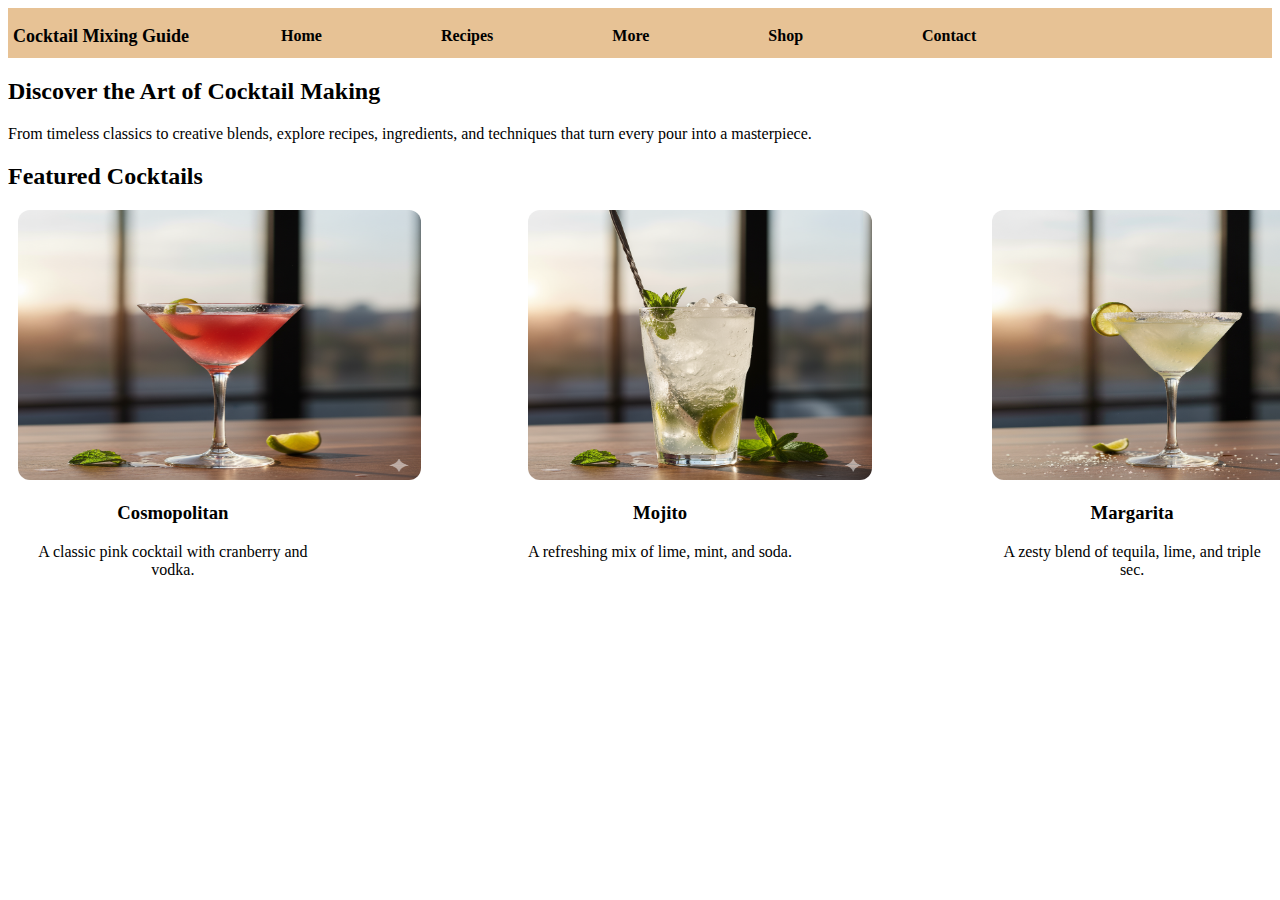
<file: index.htm>
<!DOCTYPE html>
<html lang="en">
<head>
    <meta charset="UTF-8">
    <meta name="viewport" content="width=device-width, initial-scale=1.0">
    <title>Cocktail Mixing Guide</title>
    <link rel="stylesheet" href="./style.css">
    <link rel="preconnect" href="https://fonts.googleapis.com">
    <link rel="preconnect" href="https://fonts.gstatic.com" crossorigin>
    <link
        href="https://fonts.googleapis.com/css2?family=Poppins:ital,wght@0,100;0,200;0,300;0,400;0,500;0,600;0,700;0,800;0,900;1,100;1,200;1,300;1,400;1,500;1,600;1,700;1,800;1,900&family=Raleway:ital,wght@0,100..900;1,100..900&family=Shojumaru&family=ZCOOL+KuaiLe&display=swap"
        rel="stylesheet">
</head>
<body>
    <header>
        <nav>
        <h3 class="logo">Cocktail Mixing Guide</h3>
        <ul class="nav-items">
            <li><a href="">Home</a></li>
            <li><a href="">Recipes</a></li>
            <li><a href="">More</a></li>
            <li><a href="">Shop</a></li>
            <li><a href="">Contact</a></li>
        </ul>
        </nav>
    </header>
    <section class="main">
        <h2>Discover the Art of Cocktail Making</h2>
        <p>From timeless classics to creative blends, explore recipes, ingredients, and techniques that turn every pour into a masterpiece.</p>
    </section>
    <section class="featured">
        <h2>Featured Cocktails</h2>
        <div class="img-container">
            <div class="card">
                <img src="cosmopolitan.png" alt="Cosmopolitan">
                <h3>Cosmopolitan</h3>
                <p>A classic pink cocktail with cranberry and vodka.</p>
            </div>
            <div class="card">
                <img src="mojito.png" alt="Mojito">
                <h3>Mojito</h3>
                <p>A refreshing mix of lime, mint, and soda.</p>
            </div>
            <div class="card">
                <img src="margarita.png" alt="Margarita">
                <h3>Margarita</h3>
                <p>A zesty blend of tequila, lime, and triple sec.</p>
            </div>




        </div>
    </section>


    
</body>
</html>
</file>
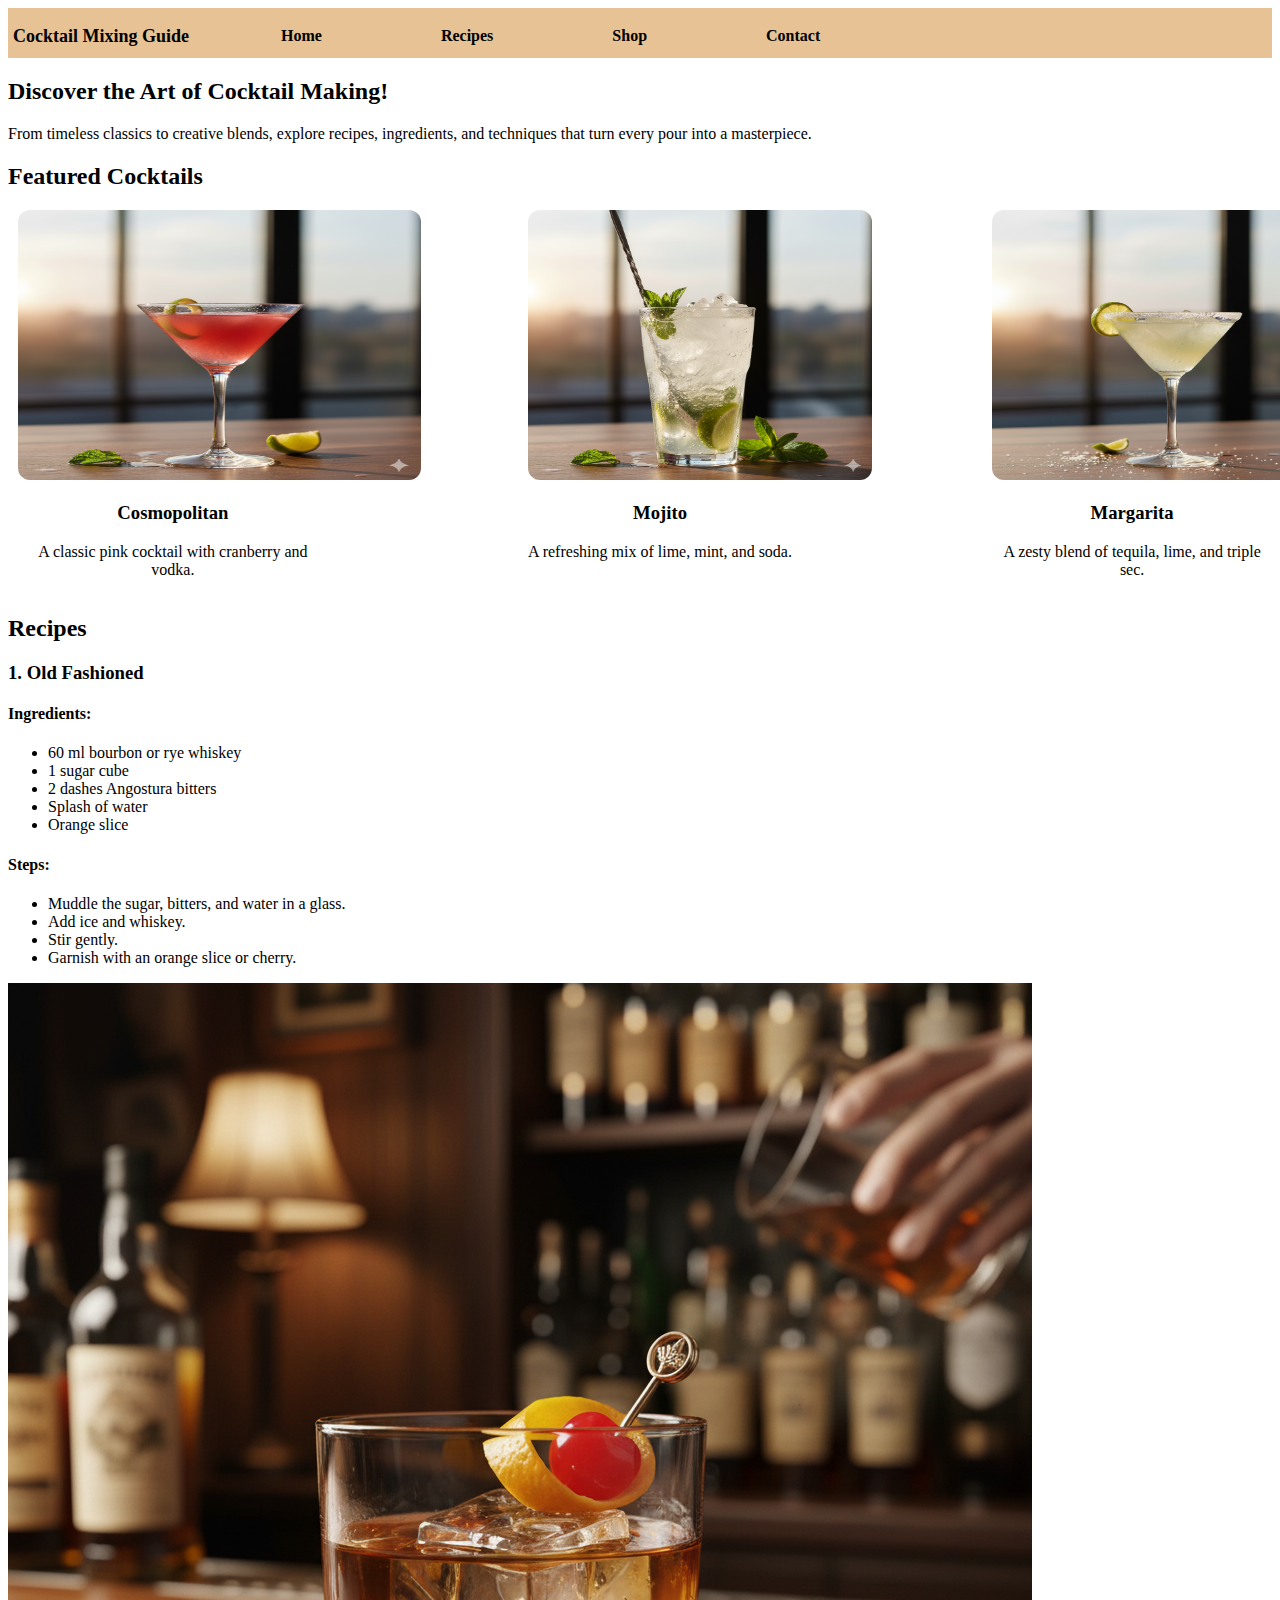
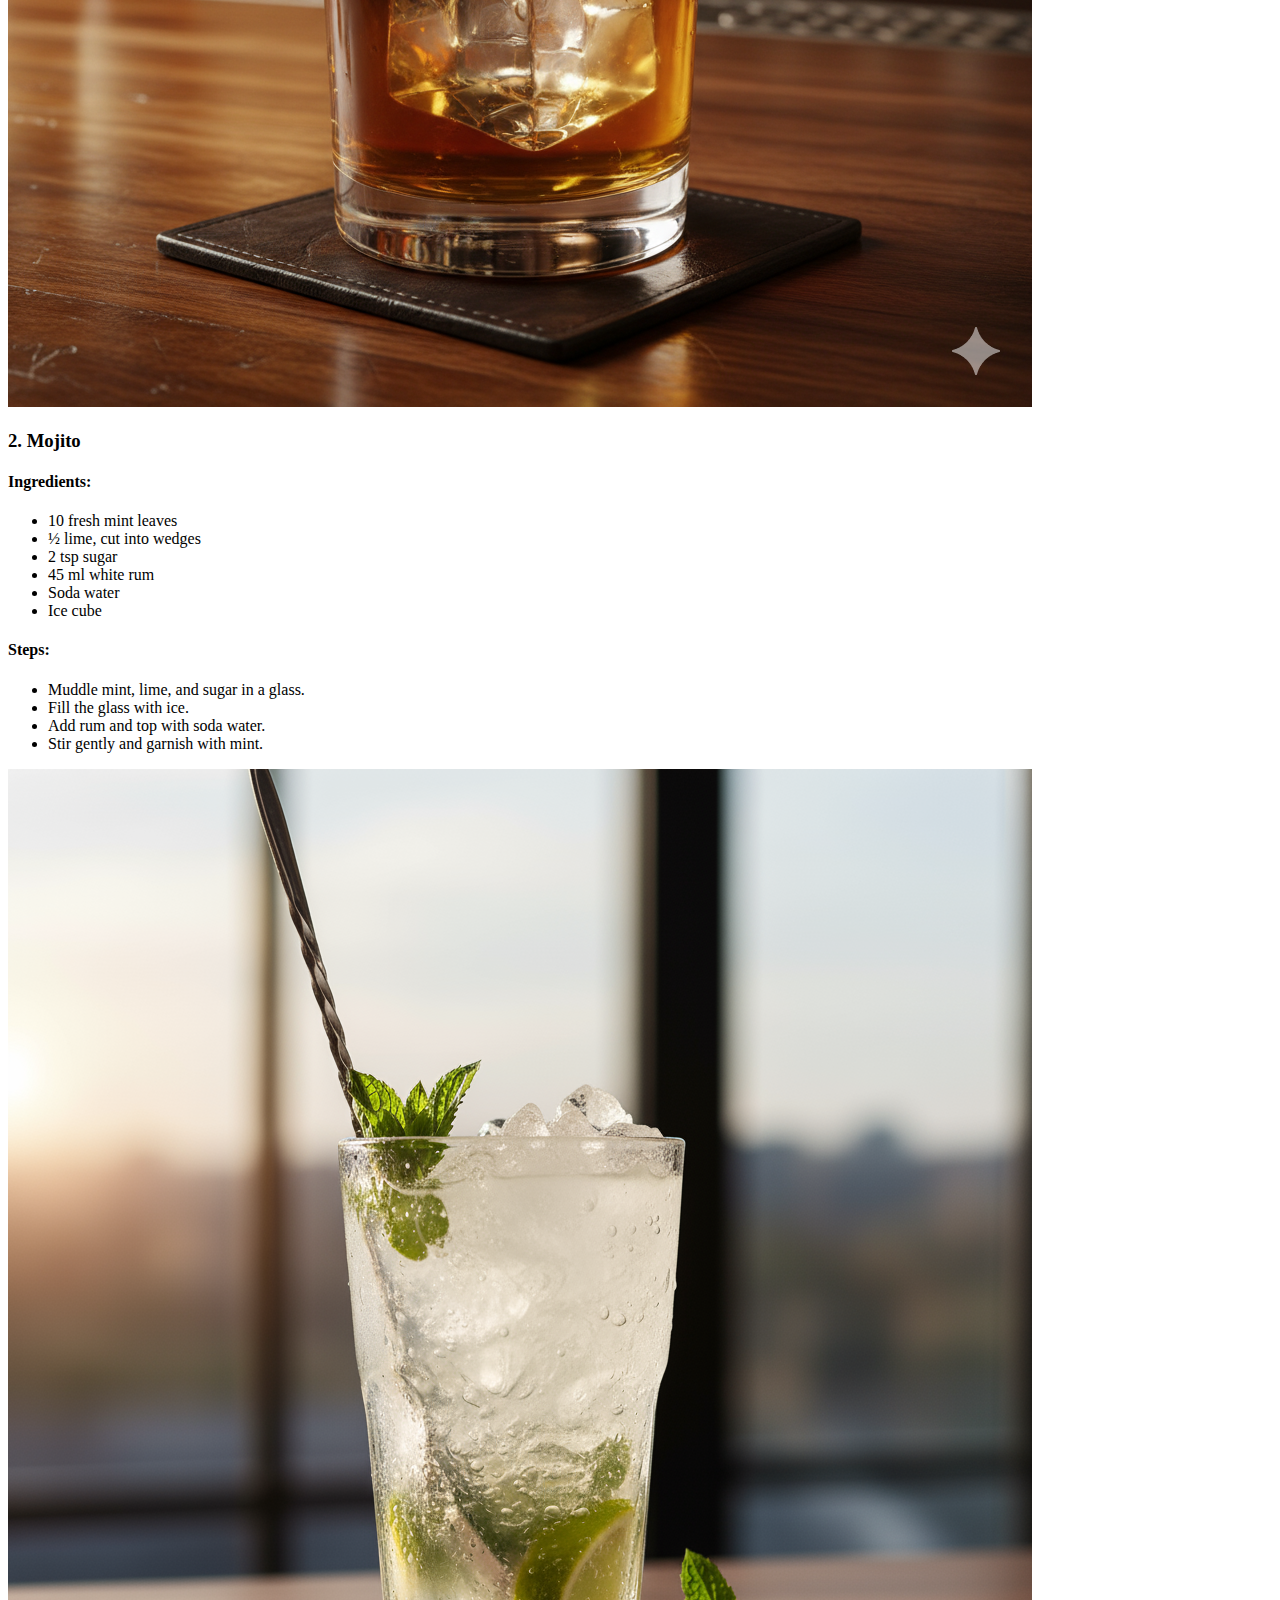
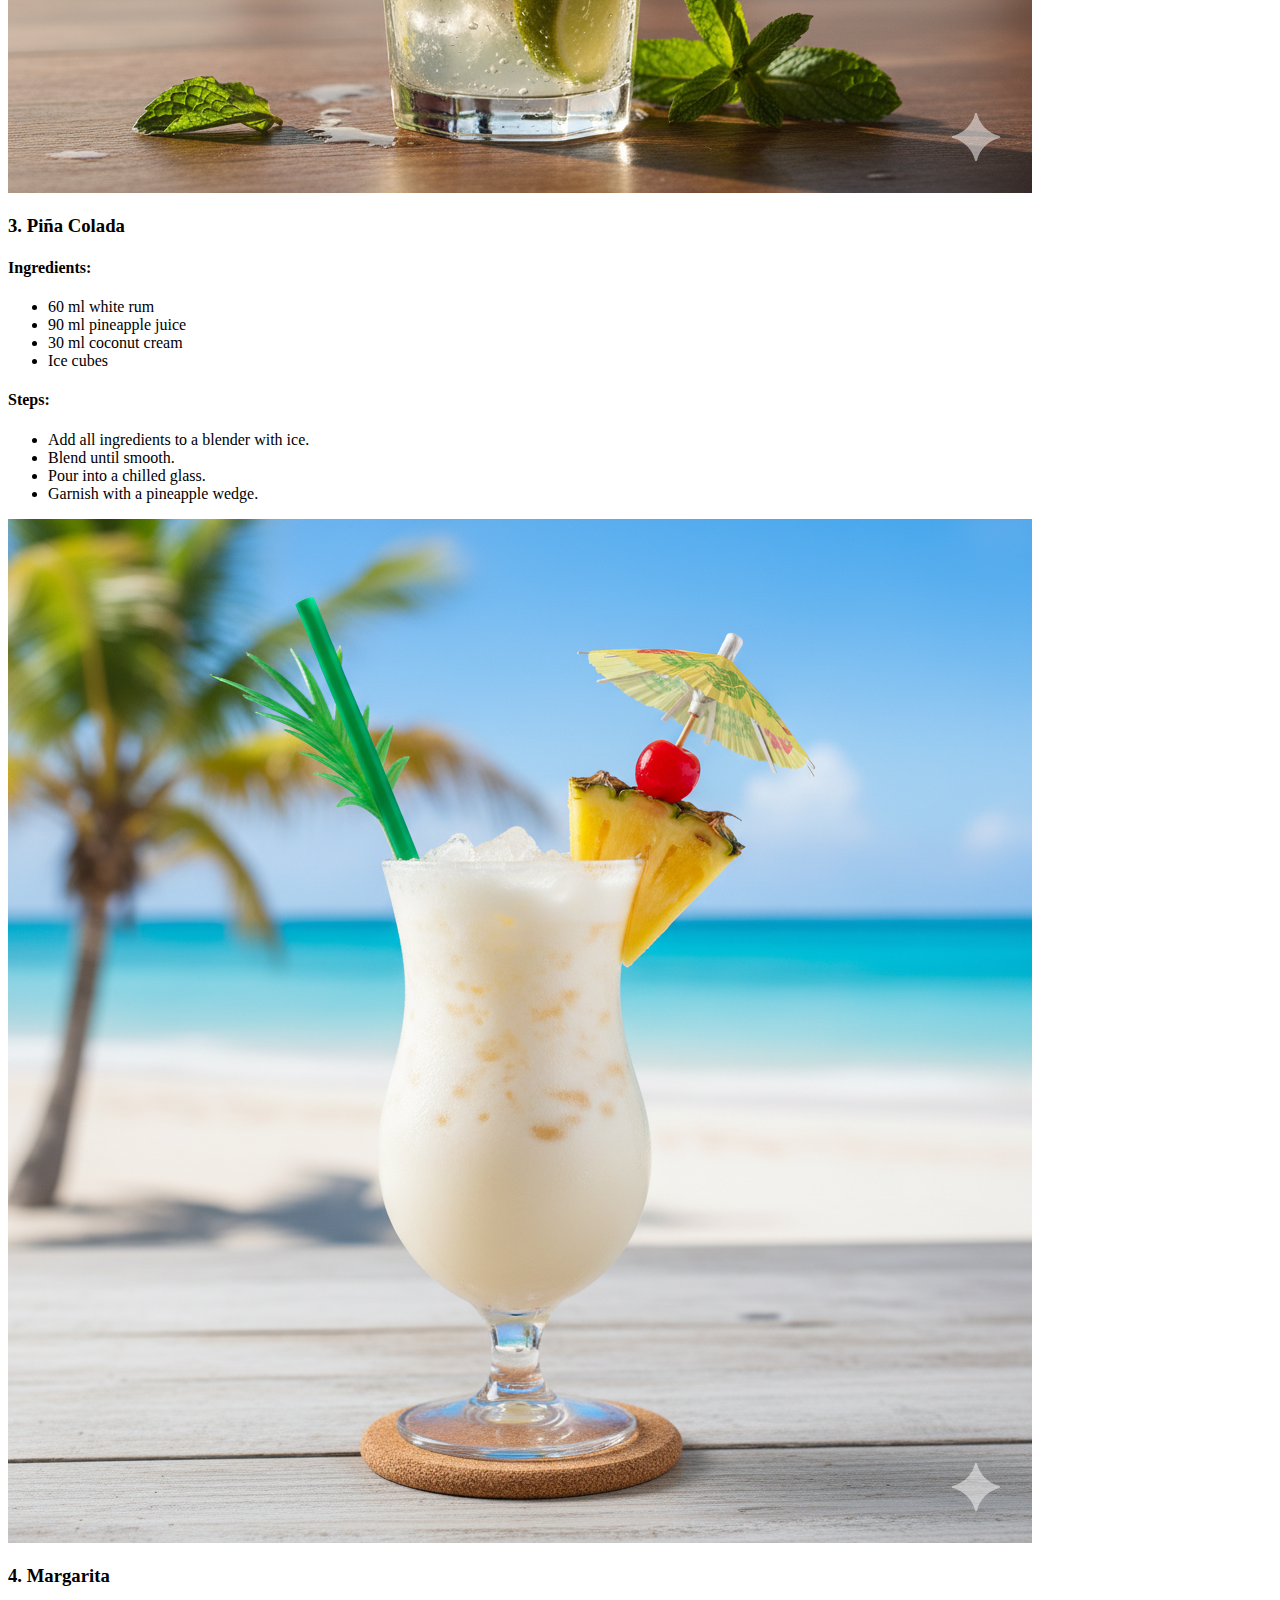
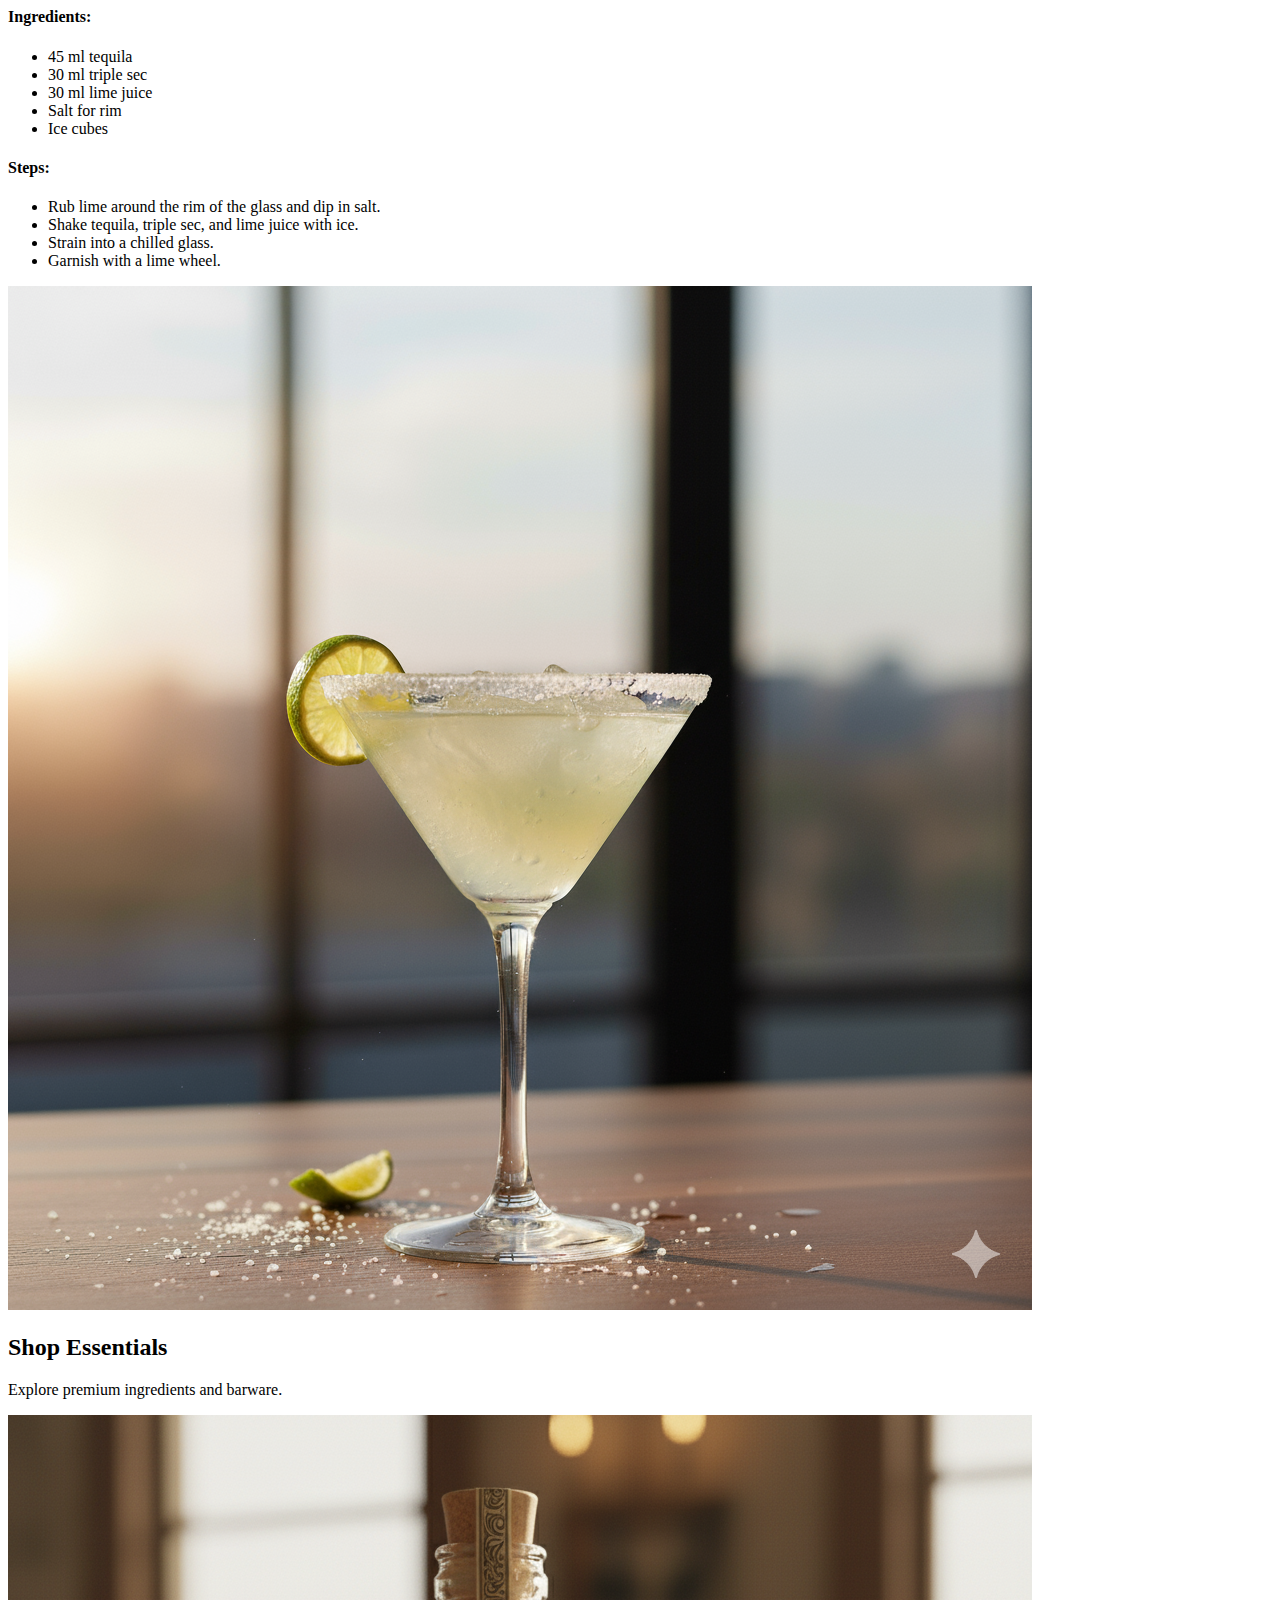
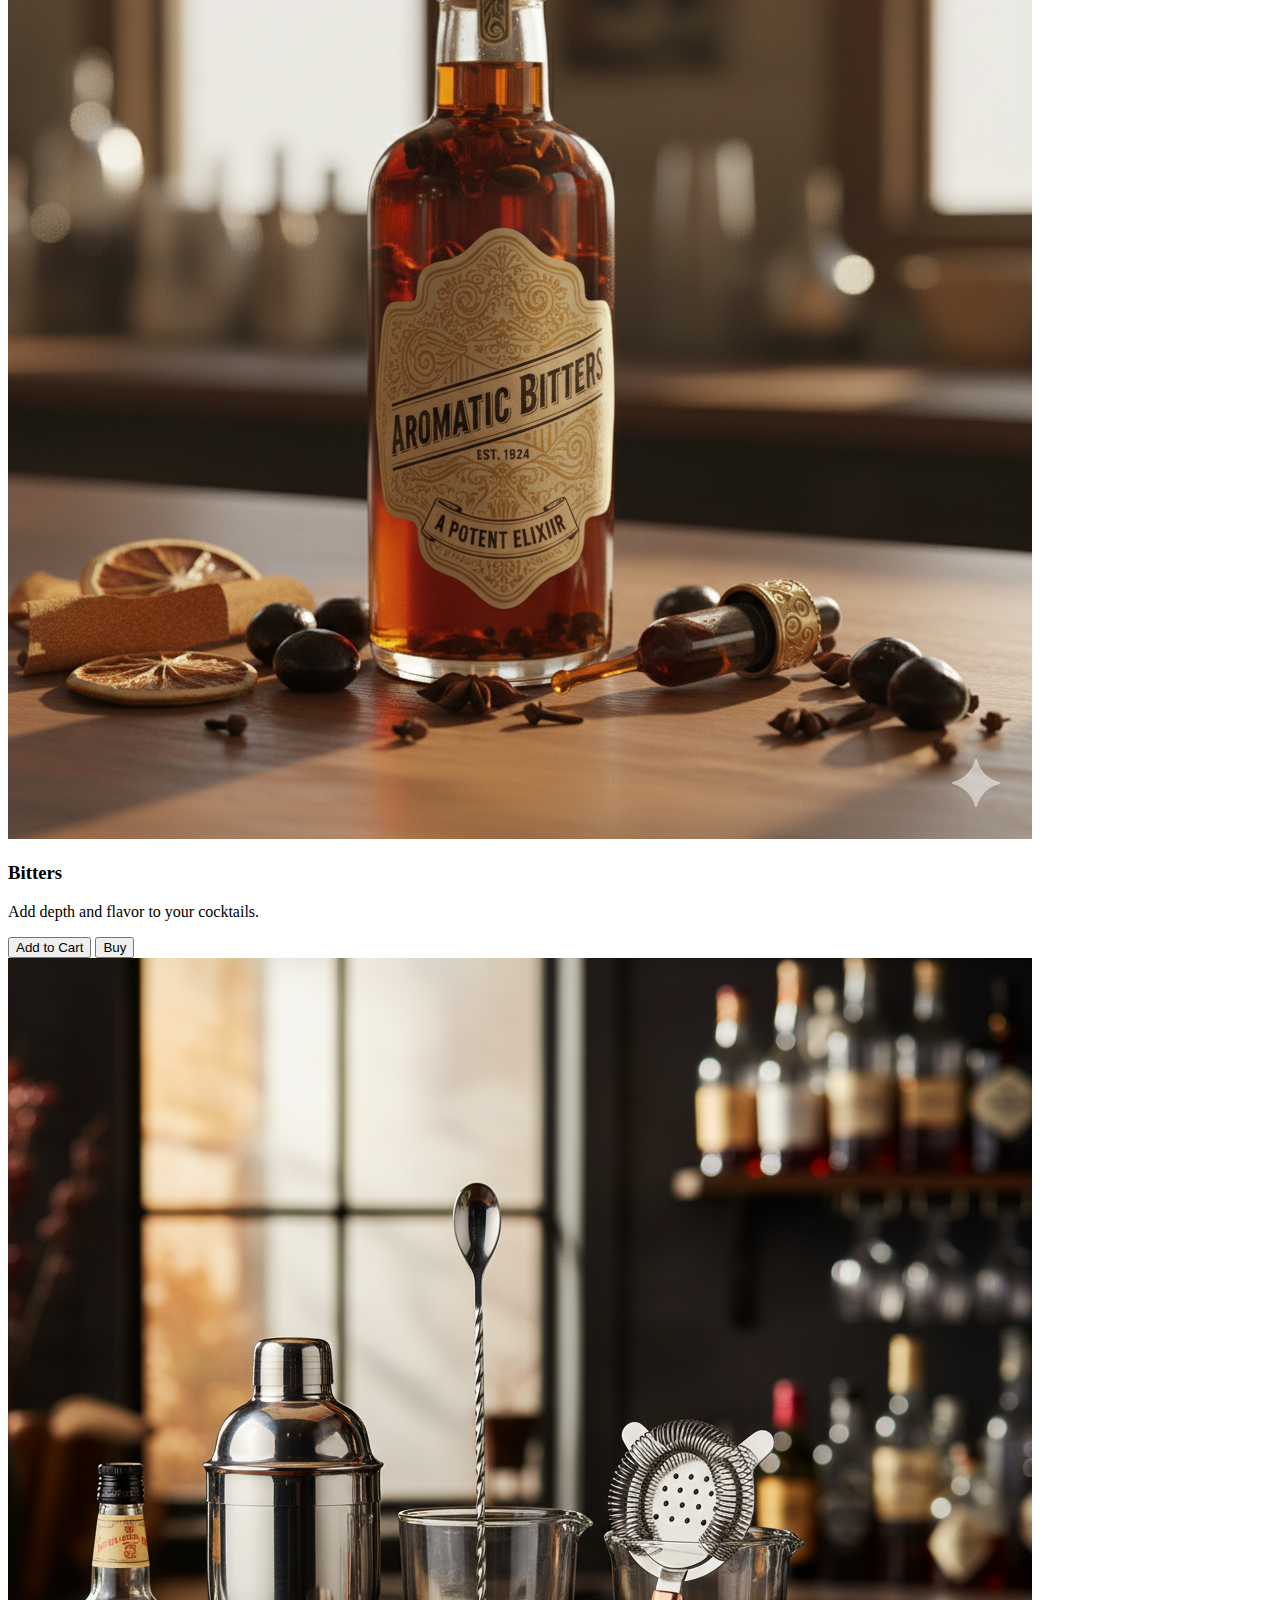
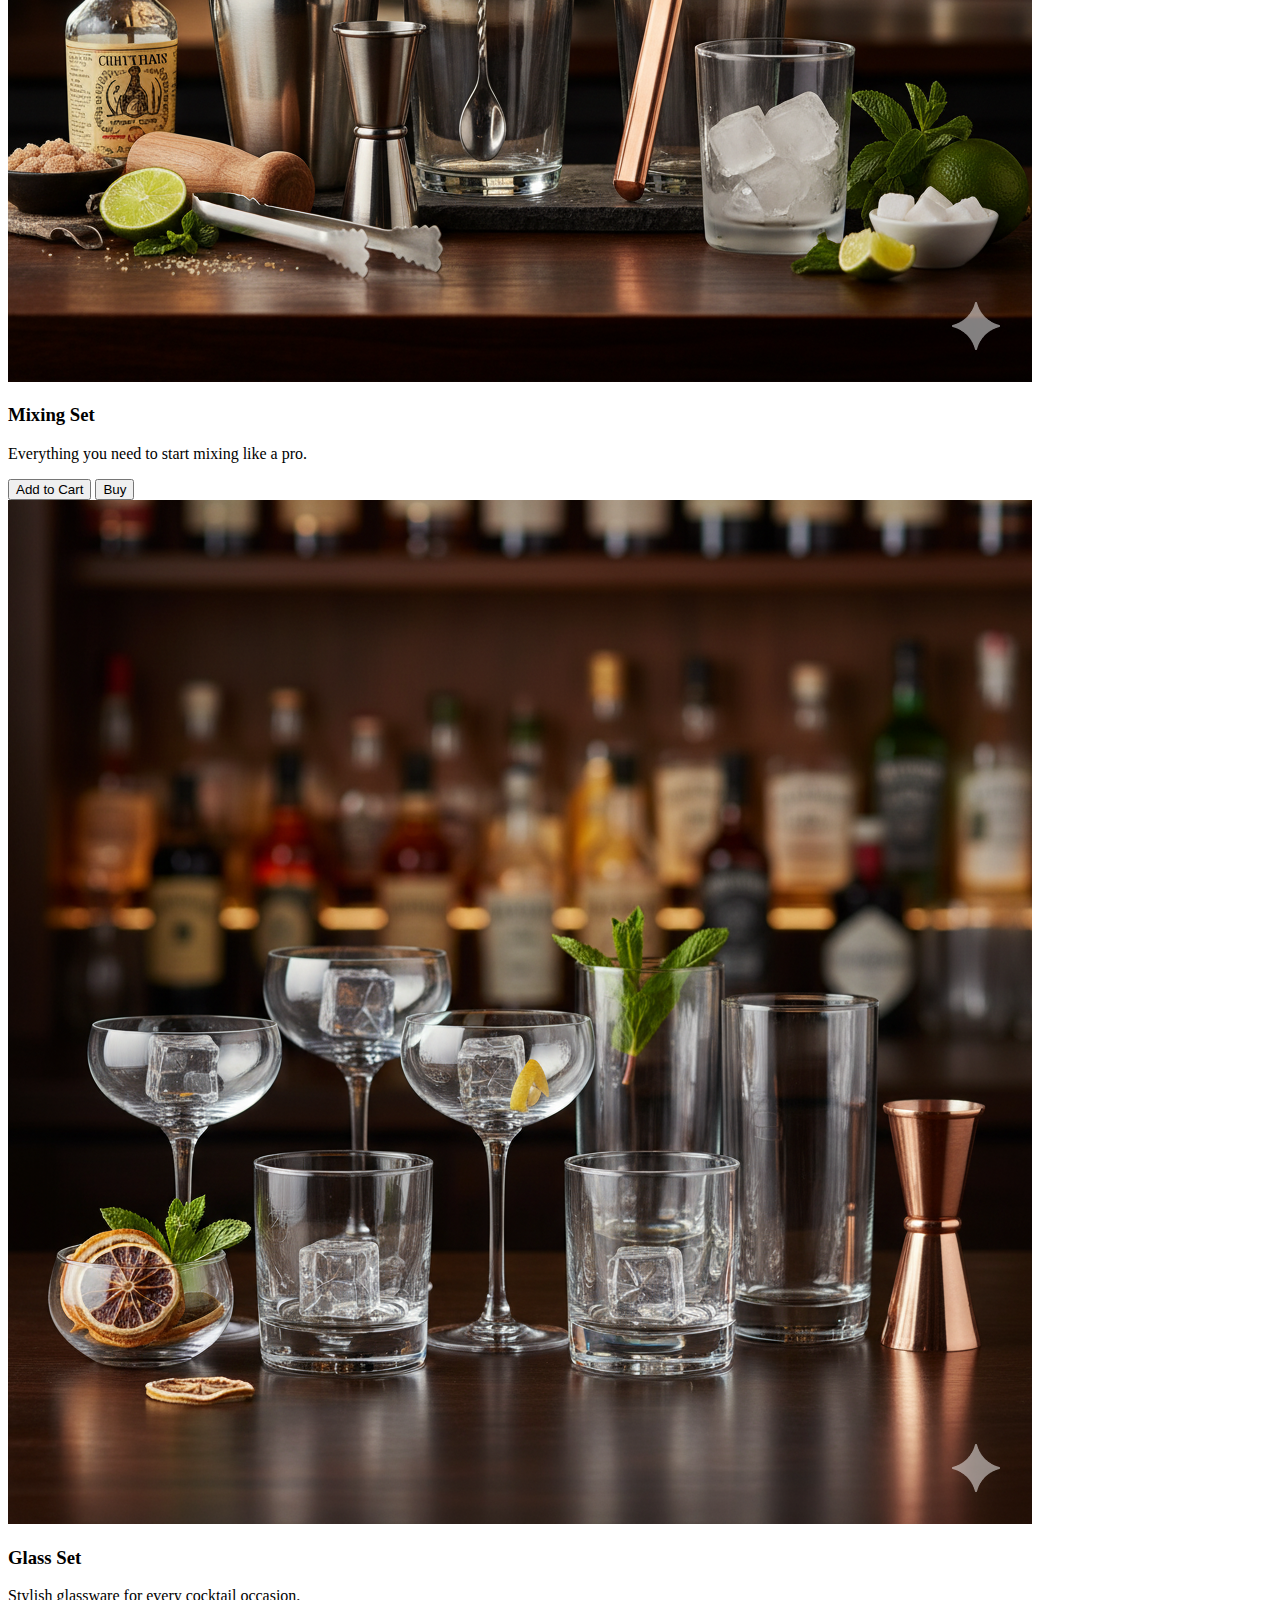
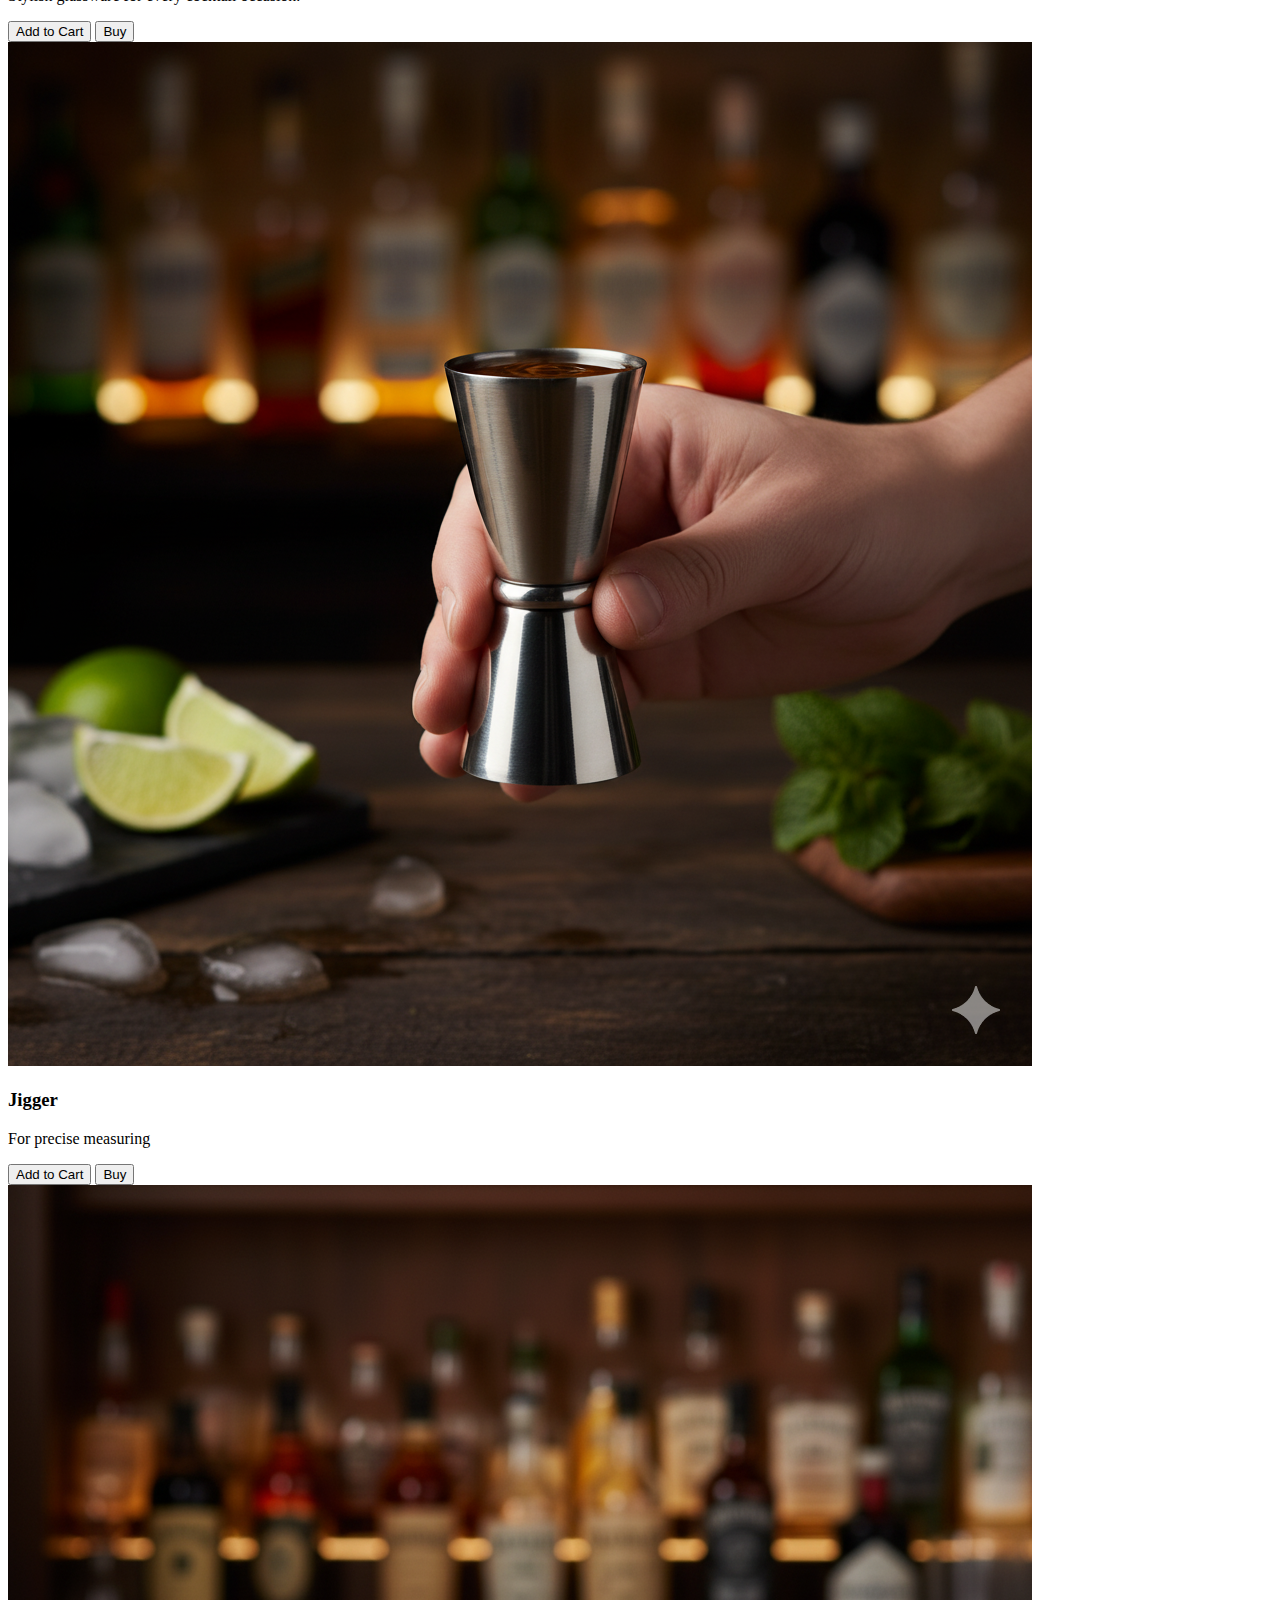
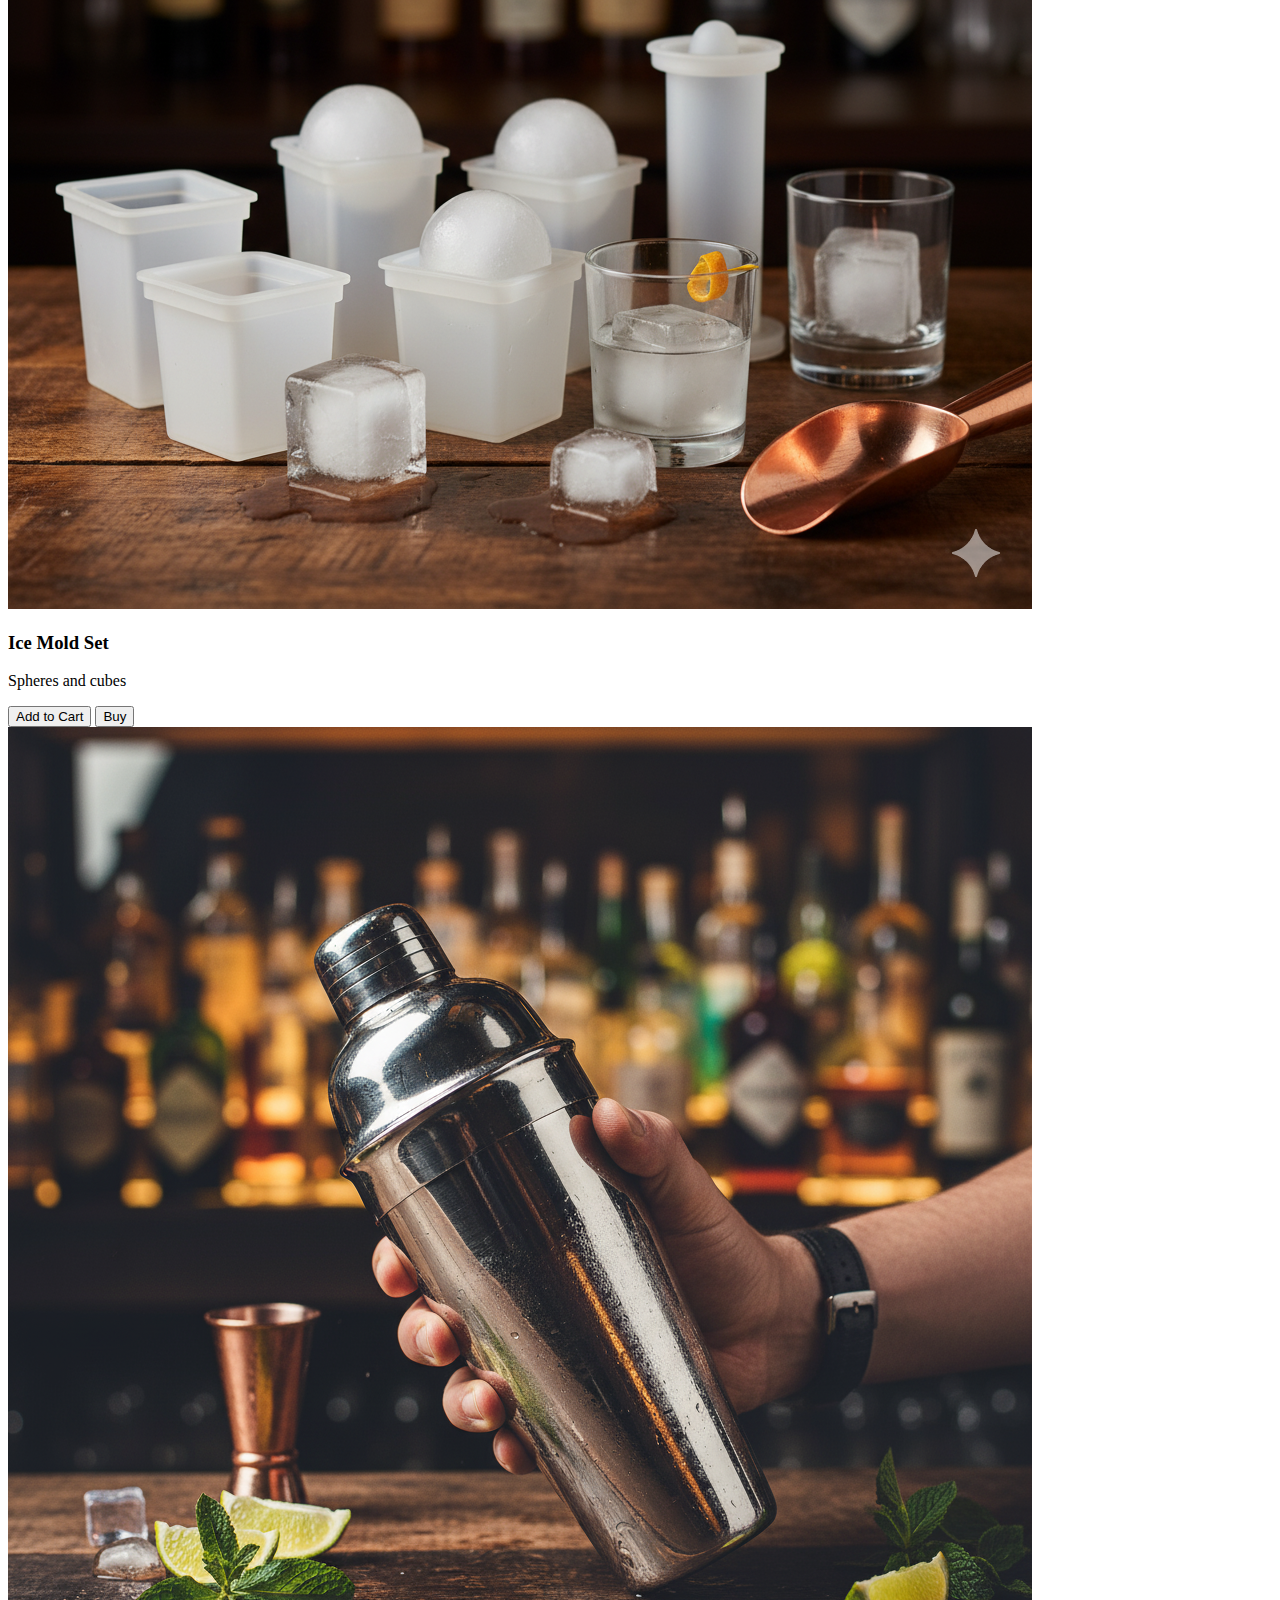
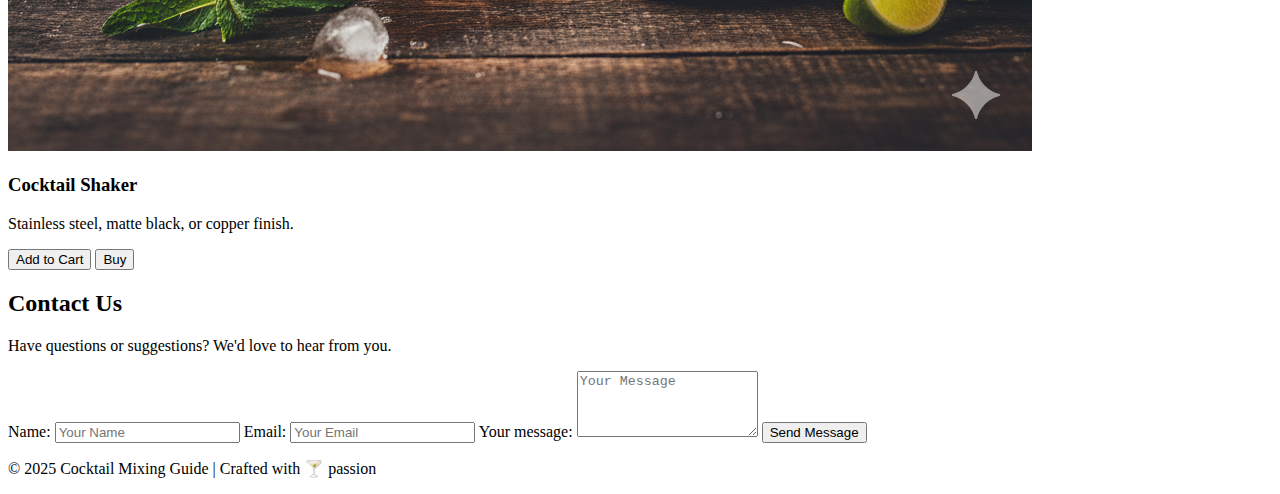
<file: index.html>
<!DOCTYPE html>
<html lang="en">
<head>
    <meta charset="UTF-8">
    <meta name="viewport" content="width=device-width, initial-scale=1.0">
    <title>Cocktail Mixing Guide</title>
    <link rel="stylesheet" href="./style.css">
    <link rel="preconnect" href="https://fonts.googleapis.com">
    <link rel="preconnect" href="https://fonts.gstatic.com" crossorigin>
    <link
        href="https://fonts.googleapis.com/css2?family=Poppins:ital,wght@0,100;0,200;0,300;0,400;0,500;0,600;0,700;0,800;0,900;1,100;1,200;1,300;1,400;1,500;1,600;1,700;1,800;1,900&family=Raleway:ital,wght@0,100..900;1,100..900&family=Shojumaru&family=ZCOOL+KuaiLe&display=swap"
        rel="stylesheet">
</head>
<body>
    <header>
        <nav>
        <h3 class="logo">Cocktail Mixing Guide</h3>
        <ul class="nav-items">
            <li><a href="#main">Home</a></li>
            <li><a href="#recipes-container">Recipes</a></li>
            <li><a href="#shop">Shop</a></li>
            <li><a href="#contact">Contact</a></li>
        </ul>
        </nav>
    </header>
    <section class="main" id="main">
        <h2>Discover the Art of Cocktail Making!</h2>
        <p>From timeless classics to creative blends, explore recipes, ingredients, and techniques that turn every pour into a masterpiece.</p>
    </section>
    <section class="featured" id="featured">
        <h2>Featured Cocktails</h2>
        <div class="img-container">
            <div class="card">
                <img src="images/cosmopolitan.png" alt="Cosmopolitan">
                <h3>Cosmopolitan</h3>
                <p>A classic pink cocktail with cranberry and vodka.</p>
            </div>
            <div class="card">
                <img src="images/mojito.png" alt="Mojito">
                <h3>Mojito</h3>
                <p>A refreshing mix of lime, mint, and soda.</p>
            </div>
            <div class="card">
                <img src="images/margarita.png" alt="Margarita">
                <h3>Margarita</h3>
                <p>A zesty blend of tequila, lime, and triple sec.</p>
            </div>
        </div>
    </section>
    <section class="recipes-container" id="recipes-container">
        <h2>Recipes</h2>
        <div class="drinks">
            <div class="recipe-content">
            <h3>1. Old Fashioned</h3>
        <h4>Ingredients:</h4>
        <ul>
            <li>60 ml bourbon or rye whiskey</li>
            <li>1 sugar cube</li>
            <li>2 dashes Angostura bitters</li>
            <li>Splash of water</li>
            <li>Orange slice</li>
        </ul>
        <h4>Steps:</h4>
        <ul>
            <li>Muddle the sugar, bitters, and water in a glass.</li>
            <li>Add ice and whiskey.</li>
            <li>Stir gently.</li>
            <li>Garnish with an orange slice or cherry.</li>
        </ul>
    </div>
        <img src="images/old fashioned.png">
    </div>
    <div class="drinks">
        <div class="recipe-content">
        <h3>2. Mojito</h3>
        <h4>Ingredients:</h4>
        
        <ul><li>10 fresh mint leaves</li>
        <li>½ lime, cut into wedges</li>
        <li>2 tsp sugar</li>
        <li>45 ml white rum</li>
        <li>Soda water</li>
        <li>Ice cube</li></ul>

        <h4>Steps:</h4>

        <ul><li>Muddle mint, lime, and sugar in a glass.</li>
        
        <li>Fill the glass with ice.</li>
        
        <li>Add rum and top with soda water.</li>
        
        <li>Stir gently and garnish with mint.</li></ul>
        </div>
        <img src="images/mojito.png">
    </div>
    <div class="drinks">
        <div class="recipe-content">
            <h3>3. Piña Colada</h3>
        <h4>Ingredients:</h4>
        <ul>
            <li>60 ml white rum</li>
            <li>90 ml pineapple juice</li>
            <li>30 ml coconut cream</li>
            <li>Ice cubes</li>
        </ul>
        <h4>Steps:</h4>
        <ul>
            <li>Add all ingredients to a blender with ice.</li>
            <li>Blend until smooth.</li>
            <li>Pour into a chilled glass.</li>
            <li>Garnish with a pineapple wedge.</li>
        </ul>
        </div>
        <img src="images/Piña Colada.png">
    </div>
    <div class="drinks">
        <div class="recipe-content">
        <h3>4. Margarita</h3>
        <h4>Ingredients:</h4>
        <ul>
            <li>45 ml tequila</li>
            <li>30 ml triple sec</li>
            <li>30 ml lime juice</li>
            <li>Salt for rim</li>
            <li>Ice cubes</li>
        </ul>
        <h4>Steps:</h4>
        <ul>
            <li>Rub lime around the rim of the glass and dip in salt.</li>
            <li>Shake tequila, triple sec, and lime juice with ice.</li>
            <li>Strain into a chilled glass.</li>
            <li>Garnish with a lime wheel.</li>
        </ul>
        </div>
        <img src="images/margarita.png">
    </div>
        
    </section>

    <section class="shop" id="shop">
        <h2>Shop Essentials</h2>
        <p>Explore premium ingredients and barware.</p>
        <div class="shop-container">
            <div class="products">
                <img src="images/bitters.png">
                <h3>Bitters</h3>
                <p>Add depth and flavor to your cocktails.</p>
                <button>Add to Cart</button>
                <button>Buy</button>
            </div>
            <div class="products">
                <img src="images/mixing set.png">
                <h3>Mixing Set</h3>
                <p>Everything you need to start mixing like a pro.</p>
                <button>Add to Cart</button>
                <button>Buy</button>
            </div>
            <div class="products">
                <img src="images/glass set.png">
                <h3>Glass Set</h3>
                <p>Stylish glassware for every cocktail occasion.</p>
                <button>Add to Cart</button>
                <button>Buy</button>
            </div>
            <div class="products">
                <img src="images/jigger.png">
                <h3>Jigger</h3>
                <p>For precise measuring</p>
                <button>Add to Cart</button>
                <button>Buy</button>
            </div>
            <div class="products">
                <img src="images/ice mold set.png">
                <h3>Ice Mold Set</h3>
                <p>Spheres and cubes</p>
                <button>Add to Cart</button>
                <button>Buy</button>
            </div>
            <div class="products">
                <img src="images/cocktail shaker.png">
                <h3>Cocktail Shaker </h3>
                <p>Stainless steel, matte black, or copper finish.</p>
                <button>Add to Cart</button>
                <button>Buy</button>
            </div>
        </div>
    </section>
    <section id="contact" class="contact">
        <h2>Contact Us</h2>
        <p>Have questions or suggestions? We'd love to hear from you.</p>
        <form class="contact-form">
            <div class="form">
            <label for="name">Name:</label>
            <input id="name" type="text" placeholder="Your Name" required>
            <label for="email">Email:</label>
            <input id="email" type="email" placeholder="Your Email" required>
            <label for="message">Your message:</label>
            <textarea id="message" placeholder="Your Message" rows="4" required></textarea>
            <button type="submit">Send Message</button>
            </div>
        </form>
    </section>
    <footer>
        <p>&copy; 2025 Cocktail Mixing Guide | Crafted with 🍸 passion</p>
    </footer>


    
</body>
</html>
</file>
<file: style.css>
*{
    color: black;
}
nav{
    background-color: rgb(231, 194, 149);
    display: flex;
    height: 50px;
}
.logo{
    font-family: cursive;
    margin-left: 5px;
    font-size: large;
    font-weight: bold;
}
.nav-items{
    list-style-type: none;
    display: flex;
    padding: 5px;
    margin: 14px;
    gap: 65px;
    margin-left: 60px;
}
.nav-items a{
    text-decoration: none;
    padding: 13px 27px;
    font-weight: 600;
}
.nav-items a:hover{
    background-color: rgb(135, 90, 36);
    color: white;
}
.img-container{
    display: flex;
    text-align: center;
    gap: 200px;
    margin-left: 10px;
}
.card img{
    height: 270px;
    width: 130%;
    border-radius: 12px;
}
</file>
